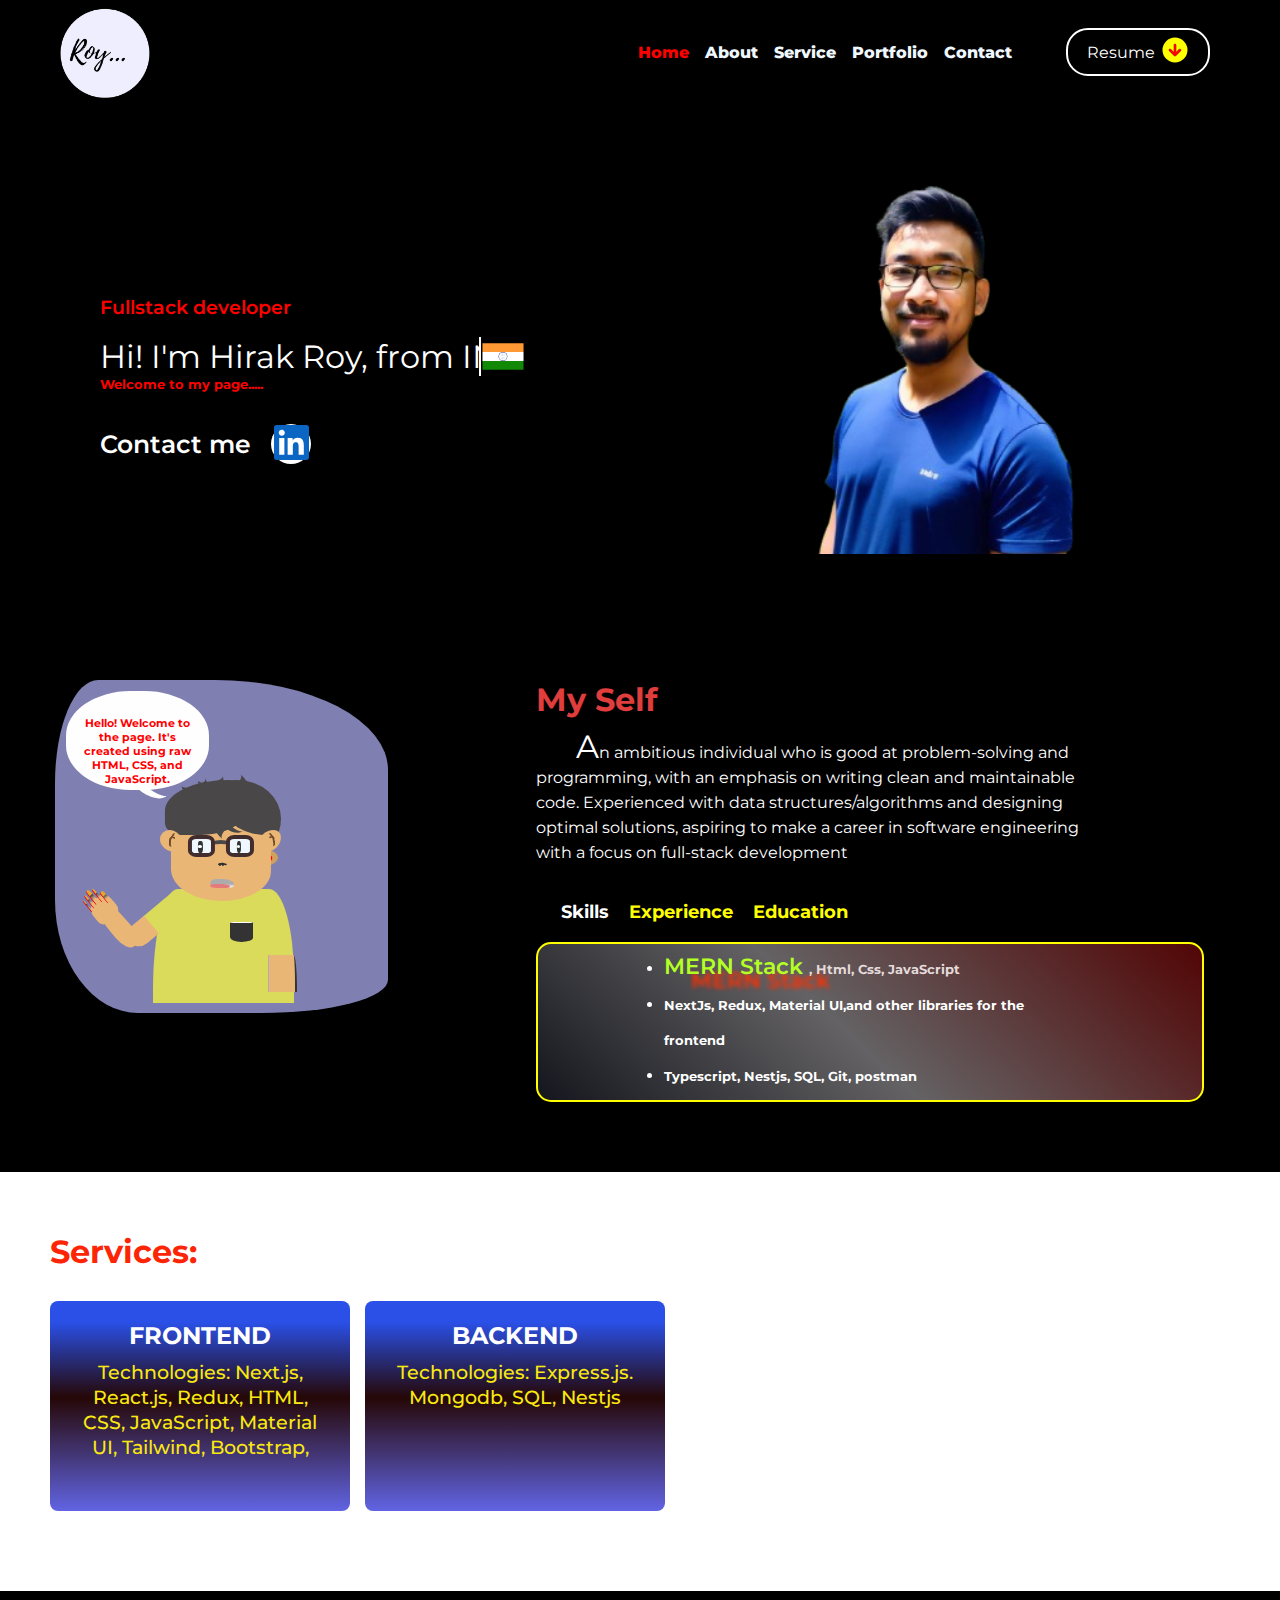
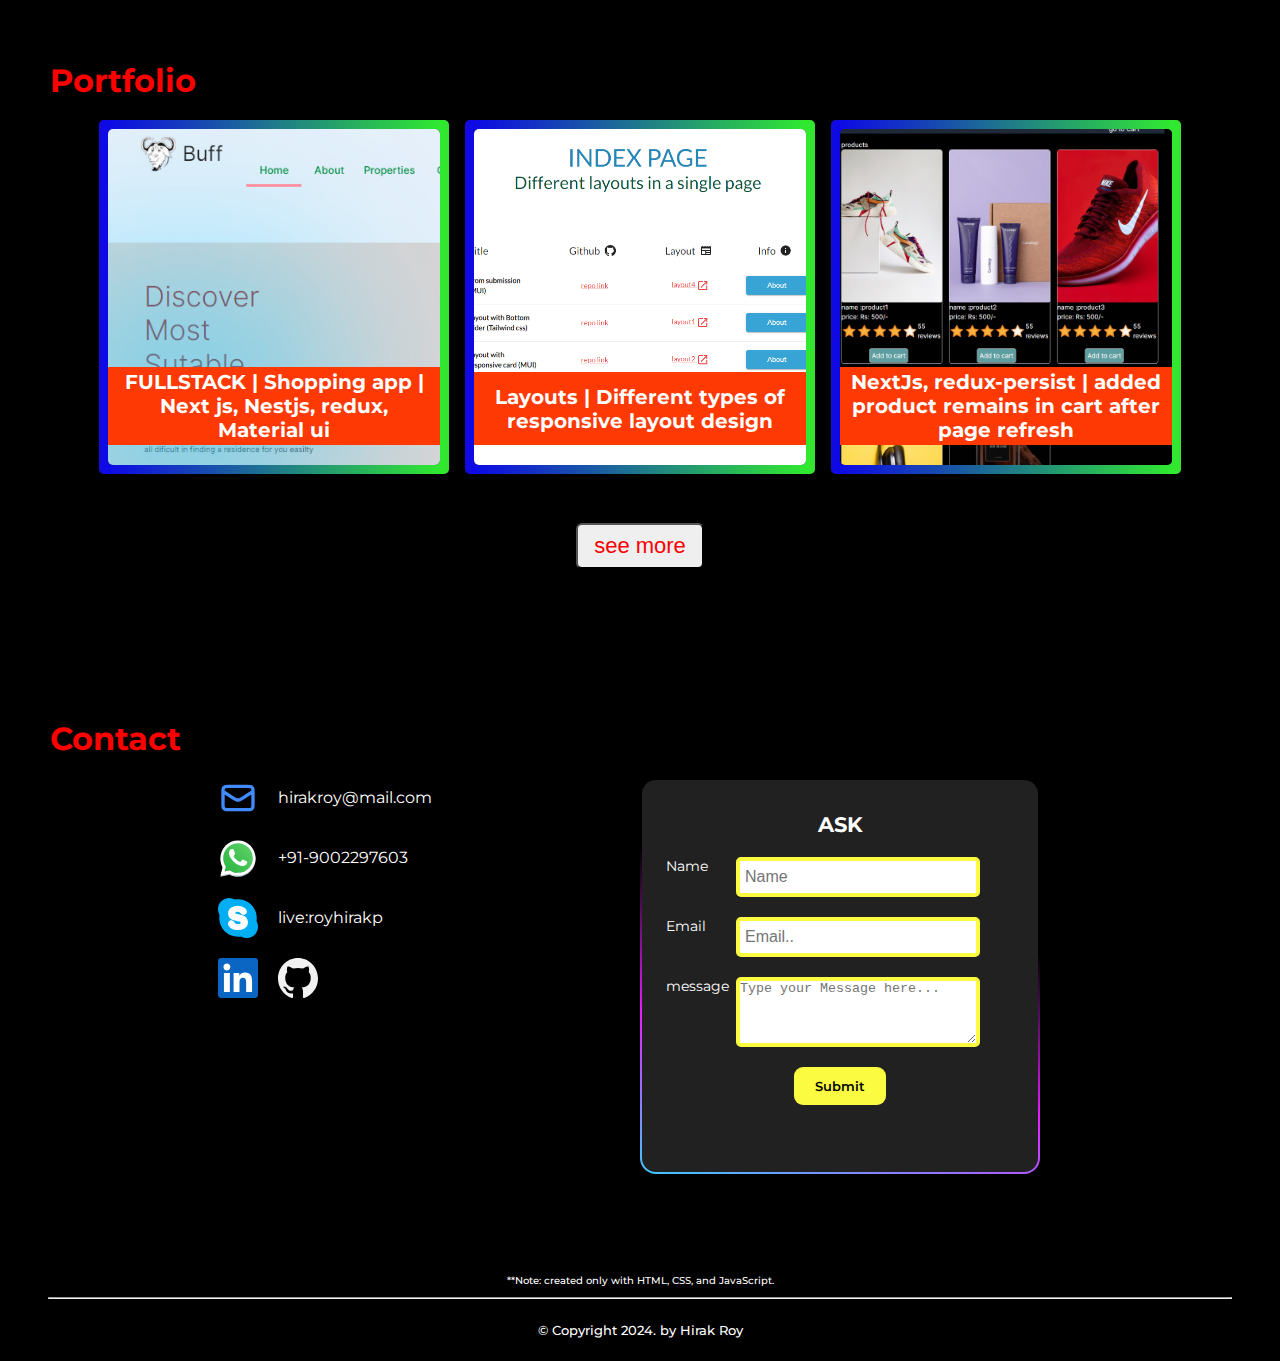
<file: index.html>
<!DOCTYPE html>
<html lang="en">
  <head>
    <meta charset="UTF-8" />
    <meta name="viewport" content="width=device-width, initial-scale=1.0" />
    <title>My Portfolio; T: html,css,js</title>

    <link rel="preconnect" href="https://fonts.googleapis.com" />
    <link rel="preconnect" href="https://fonts.gstatic.com" crossorigin />
    <link
      href="https://fonts.googleapis.com/css2?family=Montserrat:ital,wght@0,100;0,200;0,300;0,400;0,500;1,100;1,200;1,300;1,400&display=swap"
      rel="stylesheet"
    />
    <!-- css files -->
    <link rel="stylesheet" href="style/style.css" />
    <link rel="stylesheet" href="style/stylesForHeader.css" />
    <link rel="stylesheet" href="style/stylesForHome.css" />
    <link rel="stylesheet" href="style/stylesForAbout.css" />
    <link rel="stylesheet" href="style/styleForService.css" />
    <link rel="stylesheet" href="style/styleProtpolio.css" />
    <link rel="stylesheet" href="style/styleContact.css" />
    <link rel="stylesheet" href="style/manAnimation.css" />
  <link rel="shortcut icon" href="favicon.ico" type="image/x-icon">

    <!-- <link rel="stylesheet" href="../style" /> -->
  </head>
  <body>
    <div class="mainContainer" id="Home">
      <header>
        <main>
          <div class="logoContainer" >
            <img
              src="photos/logoo.png"
              alt=""
              style="width: 100%; height: 100%"
            />
          
          </div>
          <div class="menuiconContainer" onclick="openSlider()">
            <img src="photos/menuIconForMobile.svg" alt="">
          </div>

          <nav>
            <div title="close button" class="closeIcon" onclick="closeSlider()">
              <svg xmlns="http://www.w3.org/2000/svg" x="0px" y="0px" width="48" height="48" viewBox="0 0 48 48">
                <path fill="#F44336" d="M21.5 4.5H26.501V43.5H21.5z" transform="rotate(45.001 24 24)"></path><path fill="#F44336" d="M21.5 4.5H26.5V43.501H21.5z" transform="rotate(135.008 24 24)"></path>
                </svg>
              
            </div>
            <ul>
              <li onclick="closeSlider()">
                <a
                  href="#Home"
                  id="homeNvigation"
                  onclick="navBarATagOnClick(this)"
                  >Home</a
                >
              </li>
              <li
              onclick="closeSlider()"
              >
                <a
                  href="#About"
                  id="aboutNvigation"
                  onclick="navBarATagOnClick(this)"
                  >About</a
                >
              </li>
              <li
              onclick="closeSlider()"
              >
                <a
                  href="#Service"
                  id="serviceNvigation"
                  onclick="navBarATagOnClick(this)"
                  >Service</a
                >
              </li>
              <li
              onclick="closeSlider()"
              >
                <a
                  id="protfolioNvigation"
                  href="#Portfolio"
                  onclick="navBarATagOnClick(this)"
                  >Portfolio
                </a>
              </li>
              <li
              onclick="closeSlider()"
              >
                <a
                  href="#Contact"
                  id="contactNvigation"
                  onclick="navBarATagOnClick(this)"
                  >Contact</a
                >
              </li>
            </ul>
            <div class="resumeButtonContainer">
              <a download href="Hirak's Resume.pdf">
                <div>Resume</div>
                <div style="width: 30px">
                  <svg
                    xmlns="http://www.w3.org/2000/svg"
                    viewBox="0 0 24 24"
                    id="down-arrow"
                  >
                    <path
                      fill="red"
                      d="m7.293 12.707 4 4a1.004 1.004 0 0 0 1.414 0l4-4a1 1 0 0 0-1.414-1.414L13 13.586V8a1 1 0 0 0-2 0v5.586l-2.293-2.293a1 1 0 0 0-1.414 1.414Z"
                    ></path>
                    <path
                      fill="yellow"
                      d="M12 22A10 10 0 1 0 2 12a10.011 10.011 0 0 0 10 10ZM7.293 11.293a1 1 0 0 1 1.414 0L11 13.586V8a1 1 0 0 1 2 0v5.586l2.293-2.293a1 1 0 0 1 1.414 1.414l-4 4a1.004 1.004 0 0 1-1.414 0l-4-4a1 1 0 0 1 0-1.414Z"
                    ></path>
                  </svg>
                </div>
              </a>
            </div>
        
           
          </nav>
         
        </main>
      </header>
      <div class="routeContainer">
        <div id="HomeContainer">
          <main>
            <section class="textInformation">
              <h3 style="font-weight: 600">Fullstack developer</h3>
              <div class="nameAndCountryContainer">
                <h1 id="nameandCountry" style="color: #ffff; font-weight: 400">
                  Hi! I'm Hirak Roy, from INDIA.
                </h1>

                <div style="max-width: 50px">
                  <img
                    src="photos/india-flag (1).svg"
                    alt="indian flag svg"
                    style="width: 100%; height: 100%"
                  />
                </div>
              </div>
              <h5 id="welcomeToMyPage">Welcome to my page.....</h5>

              <div class="linkedinConnect">
                <p>Contact me</p>
                <button>
                  <a
                    target="_blank"
                    href="https://www.linkedin.com/in/royhirakp/"
                  >
                    <svg
                      viewBox="55.005 23.8289 333.061 333.0491"
                      width="35"
                      height="35"
                      xmlns="http://www.w3.org/2000/svg"
                    >
                      <path
                        id="Path_2520"
                        data-name="Path 2520"
                        d="M 338.789 307.609 L 289.44 307.609 L 289.44 230.326 C 289.44 211.898 289.111 188.174 263.773 188.174 C 238.07 188.174 234.138 208.253 234.138 228.985 L 234.138 307.604 L 184.788 307.604 L 184.788 148.679 L 232.164 148.679 L 232.164 170.398 L 232.827 170.398 C 242.491 153.881 260.452 144.017 279.57 144.726 C 329.587 144.726 338.809 177.626 338.809 220.426 L 338.789 307.609 Z M 129.106 126.955 C 107.063 126.96 93.281 103.098 104.298 84.006 C 115.319 64.909 142.877 64.909 153.904 83.996 C 156.418 88.35 157.739 93.29 157.739 98.312 C 157.744 114.13 144.923 126.955 129.106 126.955 M 153.781 307.609 L 104.38 307.609 L 104.38 148.679 L 153.781 148.679 L 153.781 307.609 Z M 363.391 23.851 L 79.582 23.851 C 66.17 23.702 55.169 34.446 55.005 47.858 L 55.005 332.844 C 55.164 346.266 66.165 357.02 79.582 356.876 L 363.391 356.876 C 376.839 357.046 387.881 346.292 388.066 332.844 L 388.066 47.837 C 387.876 34.4 376.834 23.656 363.391 23.831"
                        fill="#0b65c2"
                        transform="matrix(1, 0, 0, 1, -7.105427357601002e-15, -3.552713678800501e-15)"
                      ></path>
                    </svg>
                  </a>
                </button>
              </div>
            </section>
            <section class="imageContainerSectionTag">
              <div class="imageContainer">
                <img
                  style="height: 100%; width: 100%"
                  src="photos/mostnew.png"
                  alt=""
                />
              </div>
            </section>
          </main>
        </div>
        <!-- code for About -->

        <div id="About">
          <main>
            <section class="aboutSectionAnimation">
              <div class="containerrr">
                <div class="face">
                  <div class="heair heair-1"></div>
                  <div class="heair heair-2"></div>
                  <div class="heair heair-3"></div>
                  <div class="heair heair-4"></div>
                  <div class="earleft">
                    <div class="earleftLine"></div>
                  </div>
                  <div class="earright">
                    <div class="earrightLine"></div>
                  </div>
                  <div class="glasses">
                    <div class="glassLeft">
                      <div class="leftEye"></div>
                    </div>
                    <div class="glassJoint"></div>
                    <div class="glassRight">
                      <div class="rightEye"></div>
                    </div>
                  </div>
                  <div class="nose">
                    <div class="nosehole nosehole1"></div>
                    <div class="nosehole nosehole2"></div>
                  </div>
                  <div class="mouth"></div>
                </div>
                <div class="objectBody">
                  <div class="pocket"></div>
                  <div class="leftHand">
                    <div class="animatedhand">
                      <div class="plam">
                        <div class="fingers1"></div>
                        <div class="fingers2"></div>
                        <div class="fingers3"></div>
                        <div class="fingers4"></div>
                        <div class="fingers5"></div>
                      </div>
                    </div>
                  </div>
                  <div class="rightHand"></div>
                </div>
                <div class="hiiMessege">
                  <h4>
                    Hello! Welcome to the page. It's created using raw HTML,
                    CSS, and JavaScript.
                  </h4>
                </div>
                <div class="textContent">
                  <h4>Nextjs</h4>
                  <h4>Redux</h4>
                  <h4>React</h4>
                  <h4>MongoDb</h4>
                  <h4>SQL</h4>
                  <h4>Nestjs</h4>
                  <h4>Express</h4>
                  <h4>nodejs</h4>
                </div>
              </div>
            </section>
            <section class="myselfSection">
              <h1>My Self</h1>
              <p>
                An ambitious individual who is good at problem-solving and
                programming, with an emphasis on writing clean and maintainable
                code. Experienced with data structures/algorithms and designing
                optimal solutions, aspiring to make a career in software
                engineering with a focus on full-stack development
              </p>
              <div>
                <div class="listofmyInfo">
                  <ul>
                    <li id="skills" onclick="showMyInfo(`Skills`)">Skills</li>
                    <li onclick="showMyInfo(`Experience`)">Experience</li>
                    <li onclick="showMyInfo(`Education`)">Education</li>
                  </ul>
                </div>
      
                <div id="displayMySelf">
                  <ul>
                    <li>
                      <h5 style="color: #e4dbdb">
                        <strong class="mainSlikkMERNstack"> MERN Stack </strong
                        >, Html, Css, JavaScript
                      </h5>
                    </li>
                    <li>
                      <h5>
                        NextJs, Redux, Material UI,and other libraries for the
                        frontend
                      </h5>
                    </li>
                    <li>
                      <h5>Typescript, Nestjs, SQL, Git, postman</h5>
                    </li>
                  </ul>
                </div>
              </div>
            </section>
          </main>
        </div>
        <!-- next -->
          <!-- code for serviceeee -->

  <div id="Service">
    <main>
      <h1>Services:</h1>
    </main>
    <main>
      <div class="serviceCardContainer">
        <div>
          <h2>Frontend</h2>
          <p>
            Technologies: Next.js, React.js, Redux, HTML, CSS, JavaScript,
            Material UI, Tailwind, Bootstrap,
          </p>
        </div>
      </div>
      <div class="serviceCardContainer">
        <div>
          <h2>BackEnd</h2>
          <p>Technologies: Express.js. Mongodb, SQL, Nestjs</p>
        </div>
      </div>
    </main>
  </div>
  <!-- next -->

  <div id="Portfolio">
    <main>
      <div>
        <h1 >Portfolio</h1>
      </div>
      <div class="protpolioCradContainer">

       <!-- project container -->
     
     
      </div>
      <br />
      <div class="seeMoreButton">

        <button id="seeMoreButton">see more</button>
      </div>
    </main>
  </div>
  <!-- next -->

  <div id="Contact">
    <main>
      <h1>Contact</h1>
      <div class="contactSectionContainer">
        <section>
          <a
            href="mailto:hirakroy@mail.com"
            class="contactDetailsLinkTagContainer"
          >
            <div class="IconContainerr">
              <img
                src="photos/mail-svgrepo-com.svg"
                alt=""
                style="width: 100%; height: 100%"
              />
            </div>
            <p>hirakroy@mail.com</p>
          </a>
  
          <a
            href="whatsapp://send?phone=+919002297603"
            class="contactDetailsLinkTagContainer"
          >
            <div class="IconContainerr">
              <img
                src="photos/whatsapp-svgrepo-com.svg"
                alt=""
                style="width: 100%; height: 100%"
              />
            </div>
            <p>+91-9002297603</p>
          </a>
  
          <a
            href="skype:live:royhirakp?call"
            class="contactDetailsLinkTagContainer"
          >
            <div class="IconContainerr" style="position: relative;">
              <!-- <div></div>
              <img
                src="photos/skype-color-svgrepo-com.svg"
                alt=""
                style="width: 100%; height: 100%; position: relative; z-index: 2"
              /> -->
              <svg style="width:100%; height:100%" version="1.1" id="Icons" xmlns="http://www.w3.org/2000/svg" xmlns:xlink="http://www.w3.org/1999/xlink" viewBox="0 0 32.00 32.00" xml:space="preserve" width="123px" height="123px" fill="#000000">

                <g id="SVGRepo_bgCarrier" stroke-width="0"/>
                
                <g id="SVGRepo_tracerCarrier" stroke-linecap="round" stroke-linejoin="round"/>
                
                <g id="SVGRepo_iconCarrier"> <style type="text/css"> .st0{fill:#ca5858;} .st1{fill:#3A559F;} .st2{fill:#F4F4F4;} .st3{fill:#FF0084;} .st4{fill:#0063DB;} .st5{fill:#00ACED;} .st6{fill:#FFEC06;} .st7{fill:#FF0000;} .st8{fill:#25D366;} .st9{fill:#0088FF;} .st10{fill:#314358;} .st11{fill:#EE6996;} .st12{fill:#01AEF3;} .st13{fill:#FFFEFF;} .st14{fill:#F06A35;} .st15{fill:#00ADEF;} .st16{fill:#1769FF;} .st17{fill:#1AB7EA;} .st18{fill:#6001D1;} .st19{fill:#E41214;} .st20{fill:#05CE78;} .st21{fill:#7B519C;} .st22{fill:#FF4500;} .st23{fill:#00F076;} .st24{fill:#FFC900;} .st25{fill:#00D6FF;} .st26{fill:#FF3A44;} .st27{fill:#FF6A36;} .st28{fill:#0061FE;} .st29{fill:#F7981C;} .st30{fill:#EE1B22;} .st31{fill:#EF3561;} .st32{fill:none;stroke:#ca5858;stroke-width:0.00032;stroke-miterlimit:10;} .st33{fill:#0097D3;} .st34{fill:#01308A;} .st35{fill:#019CDE;} .st36{fill:#FFD049;} .st37{fill:#16A05D;} .st38{fill:#4486F4;} .st39{fill:none;} .st40{fill:#34A853;} .st41{fill:#4285F4;} .st42{fill:#FBBC05;} .st43{fill:#EA4335;} </style> <path class="st12" d="M30.8,18.5c0.1-0.8,0.2-1.7,0.2-2.5c0-8.3-6.7-15-15-15c-0.8,0-1.7,0.1-2.5,0.2C12.1,0.4,10.6,0,9,0 C4,0,0,4,0,9c0,1.6,0.4,3.1,1.2,4.5C1.1,14.3,1,15.2,1,16c0,8.3,6.7,15,15,15c0.8,0,1.7-0.1,2.5-0.2c1.4,0.8,2.9,1.2,4.5,1.2 c5,0,9-4,9-9C32,21.4,31.6,19.9,30.8,18.5z"/> <path class="st13" d="M23.8,20.7c-0.4,1.6-1.4,3-2.9,3.8c-1,0.5-2.1,0.9-3.4,1c-0.5,0.1-1,0.1-1.5,0.1c-1.2,0-2.4-0.2-3.6-0.5 c-1.5-0.5-2.7-1.2-3.5-2.4C8.3,22,8,21.2,8,20.4c0-1,0.5-1.9,1.4-2.3c1-0.5,2-0.4,2.8,0.2c0.5,0.4,0.8,0.8,1.1,1.2 c0.6,0.8,1.1,1.2,1.7,1.3c1,0.2,1.8,0.2,2.5-0.2c0.6-0.3,0.7-0.6,0.7-0.9c0-0.2,0-0.4-0.3-0.6c-0.2-0.2-0.6-0.3-1-0.3l-0.3-0.1 c-0.5-0.1-1-0.3-1.5-0.4c-1-0.3-2.1-0.5-3.1-0.8c-1.1-0.3-2.1-0.9-2.8-1.8c-0.8-0.9-1.1-2.1-1.1-3.6c0-1.8,0.7-3.2,2-4.2 c0.9-0.7,1.9-1.1,3-1.4c0.6-0.1,1.2-0.2,1.6-0.2l0.4-0.1l0.1,0c2.6,0,4.5,0.6,6.1,1.7c0.9,0.6,1.5,1.4,1.7,2.2 c0.3,0.9,0.1,1.7-0.4,2.3c-0.5,0.7-1.4,1-2.3,1c-0.9,0-1.5-0.5-1.9-0.9c-0.1-0.1-0.2-0.2-0.3-0.3c-0.2-0.2-0.4-0.4-0.6-0.6 c-0.6-0.5-1.4-0.7-2.4-0.6c-0.3,0-0.7,0.1-1,0.3c-0.3,0.1-0.4,0.5-0.4,0.7c0,0.1,0,0.2,0.3,0.3c0.5,0.2,1,0.4,1.5,0.5 c0.5,0.1,1.1,0.3,1.6,0.4c0.8,0.2,1.7,0.4,2.5,0.6c1.4,0.4,2.5,1.2,3.3,2.3C23.9,17.4,24.2,19.1,23.8,20.7z"/> </g>
                
                </svg>
            </div>
            <p>live:royhirakp</p>
          </a>
  
          <div class="linkedAndGithub">
            <a
              target="_blank"
              href="https://www.linkedin.com/in/royhirakp/"
              style="padding-right: 20px"
            >
              <div
                class="IconContainerr"
                style=""
              >
              <svg style="width: 100%; height:100%;" viewBox="0 0 256 256" version="1.1" xmlns="http://www.w3.org/2000/svg" xmlns:xlink="http://www.w3.org/1999/xlink" preserveAspectRatio="xMidYMid" fill="#000000">

                <g id="SVGRepo_bgCarrier" stroke-width="0"/>
                
                <g id="SVGRepo_tracerCarrier" stroke-linecap="round" stroke-linejoin="round"/>
                
                <g id="SVGRepo_iconCarrier">
                  <rect x="1" y="1" width="98%" height="98%" fill="#ffffff" rx="50" ry="25"/> <!-- Adjust rx and ry values for the desired border radius -->
                    <g>
                        <path d="M218.123122,218.127392 L180.191928,218.127392 L180.191928,158.724263 C180.191928,144.559023 179.939053,126.323993 160.463756,126.323993 C140.707926,126.323993 137.685284,141.757585 137.685284,157.692986 L137.685284,218.123441 L99.7540894,218.123441 L99.7540894,95.9665207 L136.168036,95.9665207 L136.168036,112.660562 L136.677736,112.660562 C144.102746,99.9650027 157.908637,92.3824528 172.605689,92.9280076 C211.050535,92.9280076 218.138927,118.216023 218.138927,151.114151 L218.123122,218.127392 Z M56.9550587,79.2685282 C44.7981969,79.2707099 34.9413443,69.4171797 34.9391618,57.260052 C34.93698,45.1029244 44.7902948,35.2458562 56.9471566,35.2436736 C69.1040185,35.2414916 78.9608713,45.0950217 78.963054,57.2521493 C78.9641017,63.090208 76.6459976,68.6895714 72.5186979,72.8184433 C68.3913982,76.9473153 62.7929898,79.26748 56.9550587,79.2685282 M75.9206558,218.127392 L37.94995,218.127392 L37.94995,95.9665207 L75.9206558,95.9665207 L75.9206558,218.127392 Z M237.033403,0.0182577091 L18.8895249,0.0182577091 C8.57959469,-0.0980923971 0.124827038,8.16056231 -0.001,18.4706066 L-0.001,237.524091 C0.120519052,247.839103 8.57460631,256.105934 18.8895249,255.9977 L237.033403,255.9977 C247.368728,256.125818 255.855922,247.859464 255.999,237.524091 L255.999,18.4548016 C255.851624,8.12438979 247.363742,-0.133792868 237.033403,0.000790807055" fill="#0A66C2"></path>
                    </g>
                </g>
            </svg>
                
              </div>
            </a>
            <a href="https://github.com/royhirakp" target="_blank">
              <div class="IconContainerr" style="position: relative">
                <img src="photos/github-142-svgrepo-com (1).svg" alt="" />
              </div>
            </a>
          </div>
        </section>
        <section>
          <!-- <div id="loader"></div> -->

            <div class="form-container">
              <div id="loader" style="
              position: absolute;
              border: 8px solid #6e6d6d;
              border-radius: 50%;
              border-top: 8px solid rgb(241, 194, 194);
              z-index: 5;
              width: 50px;
              height: 50px;
              -webkit-animation: spin 2s linear infinite;
              animation: spin 2s linear infinite;
              top: 50%;
              left: 50%;
              transform: translate(-50%, -50%);
              display: none;
              
              "></div>
              <form action="" class="form" >
                <div class="inputContainer">
                  <h2 style="text-align: center;width: 100%;">ASK</h2>
                  
                </div>
                <div class="inputContainer">
                  <label for="name">Name</label>
                  <input
                    placeholder="Name"
                    type="text"
                    name="name"
                    id="name"
                  />
                </div>
                <div class="inputContainer">
                  <label for="email">Email</label>
                  <input
                    placeholder="Email.."
                    type="email"
                    name="email"
                    id="email"
                  />
                </div>
                <div class="inputContainer">
                  <label for="message">message</label>
                  <textarea
                    placeholder="Type your Message here..."
                    name="message"
                    id="message"
                    cols="20"
                    rows="10"
                    required=""
                  ></textarea>
                </div>
                <div class="submitButtionCotainer">
                  <input type="submit" name="submit" id="" />
                 
                  
                </div>
                <div id="fromSubmitResponse" style="height: 15px;  font-size: 10px; color: red;">
                  <!-- from submitted successfully -->
                </div>
              </form>
            </div>
          </section>
      </div>
    </main>
  </div>
  <!-- next -->
  <div class="horizentalLineContainer">
    <div style="max-width: 1200px; padding: 10px 8px 0px 8px; margin: auto">
      <p
        style="
          font-weight: 500;
          font-size: x-small;
          text-align: center;
          color: #ffff;
          margin: 0;
          padding: 10px 0;
        "
      >
        **Note: created only with HTML, CSS, and JavaScript.
      </p>
      <hr style="margin: 0" />
    </div>
  </div>
  
  <div class="copyWriteContainer">
    <p
      style="
        font-weight: 500;
        font-size: small;
        text-align: center;
        color: #ffff;
        margin: 0;
        padding: 23px 0;
      "
    >
      © Copyright 2024. by Hirak Roy
    </p>
  </div>
    

    <script src="script/script.js"></script>
  </body>
</html>
</file>
<file: style/style.css>
h1 {
  color: red;
  padding: 0;
  margin: 0;
}

* {
  box-sizing: border-box;
}
body {
  margin: 0;
  padding: 0;
  /* background-color: black; */
  color: red;
  font-family: "Montserrat", sans-serif;
  background: url(../photos/BagroundImagee.png);
  background-attachment: fixed;
  background-position: center center;
  background-size: 200px 100px;
}
.mainContainer {
}

/* css for routes container  */
.routeContainer div {
}

.routeContainer div main {
  max-width: 1200px;
  margin: auto;
  /* border: 1px solid; */
}

/* add baground color  */

.routeContainer #HomeContainer,
#About,
#Portfolio,
#Contact,
.horizentalLineContainer,
.copyWriteContainer {
  background-color: black;
}
</file>
<file: style/stylesForHeader.css>
/* css for header and nav bar */
header {
  background-color: black;
  overflow: auto;
  position: sticky;
  top: 0;
  padding: 3px 10px;
  transition: background-color 0.9s ease;
  z-index: 10;
}
header main {
  max-width: 1200px;
  margin: auto;
  /* border: 1px solid; */
  padding: 4px 20px;
  overflow: auto;
}
.logoContainer {
  max-width: 90px;
}
header div {
  float: left;
}
header nav {
  float: right;
  margin: 15px 0;
  display: flex;
  justify-content: center;
  align-items: center;
  /* position: fixed; */
  z-index: 500;
}
header nav ul {
  display: inline-block;
  padding: 0;
  margin-right: 44px;
}

#homeNvigation {
  color: red;
}

nav ul li {
  display: inline-block;
  padding-left: 12px;
}

li a {
  text-decoration: none;
  color: aliceblue;
  position: relative;
  font-weight: 800;
}
li a::after {
  content: "";
  width: 0;
  height: 3px;
  background: red;
  position: absolute;
  left: 0;
  bottom: -6px;
  transition: 0.5s;
  /* color: red; */
}
li a:hover::after {
  color: red;
  width: 100%;
}
li a:hover {
  color: red;
}
li a:active {
  color: blue;
}
li a:visited {
}

/* resume button */
header nav .resumeButtonContainer {
  padding: 6px 10px;
  float: right;
}
header nav .resumeButtonContainer a {
  background-color: black;
  border: 2px solid;
  border-radius: 22px;
  padding: 2px 10px;
  color: #ffff;
  width: 9em;
  height: 3em;
  display: flex;
  flex-direction: row;
  justify-content: center;
  align-items: center;
  gap: 5px;
  cursor: pointer;
  transition: all 0.5s;
  position: relative;
  overflow: hidden;
  z-index: 1;
  /* box-shadow: 1px 1px 1px #c5c5c5, -6px -6px 12px #ffffff; */
}
header nav .resumeButtonContainer a::before {
  content: "";
  width: 0;
  height: 3em;
  border-radius: 12px;
  position: absolute;
  top: 0;
  left: 0;
  background-image: linear-gradient(to right, #0fd850 0%, #f9f047 100%);
  transition: 0.5s ease;
  display: block;
  z-index: -1;
}
header nav .resumeButtonContainer a:hover::before {
  /* border: 1px solid red; */
  width: 9em;
}
header nav .resumeButtonContainer a:hover {
  /* border: 1px solid red; */
  transform: scale(1.05);
}

.menuiconContainer,
.closeIcon {
  display: none;
  cursor: pointer;
}

@media screen and (max-width: 760px) {
  body {
    /* border: 10px solid; */
  }
  header main {
    padding: 4px 20px;
  }
  .logoContainer {
    max-width: 60px;
  }
  header main nav {
    /* display: block; */
    /* display: none; */
    margin-top: 0;
    padding-top: 25px;
    position: fixed;
    z-index: 1000;
    top: 0;
    right: -200px;
    /* right: -200px; */
    width: 200px;
    height: 100vh;
    flex-direction: column;
    justify-content: flex-start;
    background: #4e4747;
    transition: all 0.5s;
  }
  header main nav ul {
    display: flex;
    flex-direction: column;
    gap: 20px;
    padding-bottom: 50px;
  }
  header main nav ul li {
    display: block;
  }
  .menuiconContainer {
    display: block;
  }
  .menuiconContainer {
    float: right;
    padding: 10px 0px 10px 0;
  }
  .closeIcon {
    display: flex;
    justify-content: start;
    position: absolute;
    top: 8px;
    cursor: pointer;
    width: 23px;
    height: 45px;
    left: 11px;
  }
}

@media only screen and (min-width: 601px) and (max-width: 899px) {
  /* Styles for tablet devices */
  body {
    /* border: 10px solid blue; */
  }

  /* Add more styles as needed for tablets */
}
</file>
<file: style/stylesForHome.css>
/* css for the home route  */
.routeContainer #HomeContainer {
  padding: 70px 0;
}

.routeContainer :first-child main {
  overflow: auto;
  height: 400px;
}
.routeContainer :first-child main section {
  /* background-color: aliceblue; */
  float: left;
  width: 50%;
  height: 100%;
}
section {
}
.textInformation {
  /* text-align: center; */
  justify-content: center;
  display: flex;
  flex-direction: column;
  padding-left: 5%;
}
.textInformation h3 {
  margin: 0;
  padding-bottom: 1em;
}
.nameAndCountryContainer {
  display: flex;
  flex-direction: row;
  justify-content: space-between;
  width: 425px;
}
.nameAndCountryContainer h1 {
  /* padding: 1px 0; */
}

/* css for linked in connt buttonnn */
div.linkedinConnect {
  padding-top: 2em;

  display: flex;
  flex-direction: row;
  gap: 20px;
  align-items: center;
}
div.linkedinConnect p {
  color: #ffffff;
  font-weight: 600;
  font-size: 25px;
}
div.linkedinConnect button {
  background-color: #ffffff;
  border: none;
  border-radius: 50%;
  box-shadow: 0 0 20px 0 rgba(0, 0, 0, 0.5);
  animation: sway 2s infinite alternate;
  width: 40px;
  height: 40px;
  display: flex;
  justify-content: center;
  align-items: center;
  perspective: 500px;
  transition: transform 0.5s, box-shadow 0.5s;
}

div.linkedinConnect button:hover {
  transform: scale(1.3) rotate(-360deg) translateY(-0.5em);
  box-shadow: 0 0 20px 0 rgba(29, 161, 242, 0.5);
}

.icon {
  filter: drop-shadow(0 2px 4px rgba(0, 0, 0, 0.6));
  transition: transform 0.5s;
}

.icon:hover {
  transform: scale(9);
  filter: drop-shadow(1px 2px 4px rgba(0, 0, 0, 0.9));
}
.imageContainerSectionTag {
}
.imageContainer {
  max-width: 350px;
  margin: auto;
}

/* animation for text */

#nameandCountry {
  /* border: 1px solid #ffffff; */
  width: 500px;
  color: #ffff;
  font-weight: 400;
  overflow: hidden;
  white-space: nowrap;
  border-right: 2px solid #fff;
  animation: typing 15s steps(40, end) infinite,
    blink-caret 0.75s step-end infinite, fade-out 2s forwards;
}

@keyframes typing {
  0% {
    width: 0;
  }
  25% {
    width: 100%;
  }
  50% {
    width: 100%;
  }
  75% {
    width: 0;
  }
  100% {
    width: 0;
  }
}

@keyframes blink-caret {
  from,
  to {
    border-color: transparent;
  }
  50% {
    border-color: #fff;
    /* display: none; */
  }
  100% {
    border-color: transparent;
  }
}

@keyframes fade-out {
  from {
    opacity: 0;
  }
  to {
    opacity: 1;
  }
}

h5#welcomeToMyPage {
  animation: slideIn 2s ease-out;
  animation-fill-mode: forwards;
}

@keyframes slideIn {
  from {
    transform: translateX(-100%);
  }
  to {
    transform: translateX(0);
  }
}

@media screen and (max-width: 700px) {
  body {
    /* border: 10px solid; */
  }

  div#HomeContainer main {
    display: flex;
    flex-direction: column-reverse;
    height: auto;
    /* justify-content: center; */
    align-items: center;
  }
  div#HomeContainer main section.imageContainerSectionTag {
    width: 100%;
  }
  div#HomeContainer main section.textInformation {
    margin-left: 0em;
    padding-top: 2em;
    align-self: baseline;
    width: 100%;
  }
  .nameAndCountryContainer {
    max-width: 260px;
    flex-direction: column;
    gap: 1em;
  }
  .textInformation h3 {
    font-size: 18px;
  }
  .textInformation h1 {
    font-size: 15px;
  }
  .textInformation p {
    font-size: 20px;
  }
}

@media only screen and (min-width: 601px) and (max-width: 899px) {
  /* Styles for tablet devices */
  body {
    /* border: 10px solid blue; */
  }

  /* Add more styles as needed for tablets */
}
</file>
<file: style/stylesForAbout.css>
#About {
  padding: 10px 0 50px 0;
}

#About main {
  max-width: 1200px;
  margin: auto;
  display: flex;
  padding: 20px 0;
}
/* css for animation */
section.aboutSectionAnimation {
  flex: 2;
  height: 400px;
  padding-left: 15px;
  overflow: hidden;
  position: relative;
}
section.aboutSectionAnimation div {
  /* border: 1px solid; */
}
/* \animation  */

/* my self section  */

section.myselfSection {
  flex: 3;
  display: flex;
  flex-direction: column;
  justify-content: center;
  padding: 0 3%;
  gap: 15px;
}
section.myselfSection h1 {
  color: rgb(224, 61, 61);
}

section.myselfSection p {
  color: #ffff;
  max-width: 550px;
  line-height: 25px;
  text-indent: 40px;
}
section.myselfSection p::first-letter {
  font-size: 200%;
}

.listofmyInfo ul {
  list-style: none;
  overflow: auto;
}

.listofmyInfo ul li {
}
.myselfSection h1 {
  /* padding-bottom: 20px; */
}
.listofmyInfo ul {
  margin-left: 15px;
  padding: 1em 0 0.5em 0;
  /* width: 8%; */
}
#displayMySelf > ul {
  padding-left: 1.4em;
}
#displayMySelf ul li {
  color: #ffff;
  width: 90%;
}

/* hover effets on buttons or list item */

.listofmyInfo ul li {
  float: left;
  cursor: pointer;
  --color: #7d0808;
  color: yellow;
  font-family: inherit;
  padding: 3px 10px;
  font-size: large;
  font-weight: 700;
  line-height: 1.5em;
  position: relative;
  overflow: hidden;
  transition: color 0.5s;
  z-index: 1;
  border-radius: 6px;
}

.listofmyInfo ul li:before {
  content: "";
  position: absolute;
  z-index: -1;
  background: var(--color);
  height: 90px;
  width: 200px;
  border-radius: 50%;
}

.listofmyInfo ul li:hover {
  /* color: #ffff !important; */
  /* border: 10px solid; */
}

.listofmyInfo ul li:before {
  top: 100%;
  left: 100%;
  transition: all 0.7s;
}

.listofmyInfo ul li:hover:before {
  top: -30px;
  left: -30px;
}

#skills {
  color: #ffff;
}
/* css for display itms  */
div#displayMySelf {
  height: 160px;
  border: 2px solid yellow;
  border-radius: 15px;
  padding-right: 10px;
  background-color: #4158d0;
  background-image: linear-gradient(
    43deg,
    #14161d 0%,
    #646264 46%,
    #520505 100%
  );
  transition: all 0.3s ease-in-out;
  display: flex;
  justify-content: center;
  align-items: center;
  margin-top: 5px;
}
div#displayMySelf:hover {
  transform: scale(1.05);
}
.mainSlikkMERNstack {
  font-weight: 600;
  font-size: 22px;
  color: #b4ff25;
  text-shadow: 27px 14px 4px hsl(11 100% 50% / 1);
}
#displayMySelf ul li {
  color: #ffff;
  line-height: 35px;
}
.fade-out {
  opacity: 0.05;
}

@media screen and (max-width: 700px) {
  #About main {
    height: 900px;
    flex-direction: column;
  }
  .myselfSection {
  }
  .aboutSectionAnimation {
    padding: auto;
    display: flex;
    justify-content: center;
  }
  .myselfSection h1 {
    font-size: 19px;
  }
  section.myselfSection p {
    font-size: 13px;
    line-height: 17px;
    /* padding-left: 5%; */
  }
  .listofmyInfo ul {
    padding: 2em 0 1em 0;
    /* width: 8%; */
  }
  .listofmyInfo ul li {
    font-size: 15px;
  }
  div#displayMySelf {
    height: 230px;
  }
  #displayMySelf > ul {
    padding-left: 3em;
  }
  #displayMySelf ul li {
    color: #ffff;
    line-height: 25px;
    width: 95%;
  }
}
</file>
<file: style/styleForService.css>
div#Service {
  padding: 60px 0 80px 0;
}
div#Service main h1 {
  padding-bottom: 30px;
  color: #fc2505;
}
div#Service main {
  display: flex;
  gap: 15px;
  padding: 0 10px;
  /* padding-top: 150px; */
}

div.serviceCardContainer {
  max-width: 300px;
  height: 210px;
  background-color: #a6acc9;
  background-image: linear-gradient(
    /* 180deg, */ #2a50e7 10%,
    #250706 46%,
    #6164e3 100%
  );
  border-radius: 8px;
  color: white;
  overflow: hidden;
  position: relative;
  perspective: 1000px;

  transition: all 0.3s ease-in-out;
  cursor: pointer;
}
div.serviceCardContainer:hover {
  background-image: linear-gradient(
    /* 180deg, */ #0b0d17 10%,
    #0f27ff 46%,
    #0b0b1f 100%
  );
  transform: scale(1.03);
  box-shadow: 0 10px 20px rgba(0, 0, 0, 0.2);
}
div.serviceCardContainer div {
  padding: 20px;
  position: relative;
  z-index: 1;
  display: flex;
  flex-direction: column;
  gap: 10px;
  color: white;
  text-align: center;
  height: 100%;
}

div.serviceCardContainer div h2 {
  text-transform: uppercase;
}

div.serviceCardContainer div p {
  line-height: 25px;
  font-size: 19px;
  color: #f9e910;
  font-weight: 500;
}

@media screen and (max-width: 400px) {
  #Service main {
    flex-direction: column;
    justify-content: center;
    align-items: center;
  }
}
@media screen and (max-width: 700px) {
  #Service main h1 {
    font-size: 25px;
  }
  #Service main div.serviceCardContainer h2 {
    font-size: 15px;
  }
  #Service main div.serviceCardContainer p {
    padding-top: 10px;
    font-size: 15px;
    line-height: 20px;
  }
}
</file>
<file: style/styleProtpolio.css>
#Portfolio {
  padding: 70px 0;
}
#Portfolio main div h1 {
  padding: 0 10px;
  padding-bottom: 20px;
}
.protpolioCradContainer {
  display: flex;
  justify-content: center;
  flex-wrap: wrap;
  gap: 1em;
  padding: 0 10px;
}

.card {
  overflow: visible;
  width: 350px;
  height: 354px;
}
.content {
  width: 100%;
  height: 100%;
  transform-style: preserve-3d;
  transition: transform 300ms;
  box-shadow: 0px 0px 10px 1px #000000ee;
  border-radius: 5px;
}

.front,
.back {
  background-color: #151515;
  position: absolute;
  width: 100%;
  height: 100%;
  backface-visibility: hidden;
  -webkit-backface-visibility: hidden;
  border-radius: 5px;
  overflow: hidden;
}

.back {
  width: 100%;
  height: 100%;
  justify-content: center;
  display: flex;
  align-items: center;
  overflow: hidden;
}

.back::before {
  position: absolute;
  content: " ";
  display: block;
  width: 1000px;
  height: 500%;
  background: linear-gradient(90deg, #ff2233, #0d09e6, #30e930, #ff2233);
  animation: color_card_border_rotation 2s infinite linear;
}

.back-content {
  position: absolute;
  width: 95%;
  height: 95%;
  background-color: #151515;
  border-radius: 5px;
  color: white;
  display: flex;
  flex-direction: column;
  justify-content: center;
  align-items: center;
  gap: 30px;
}

.card:hover .content {
  transform: rotateY(180deg);
}

@keyframes color_card_border_rotation {
  0% {
    transform: rotateZ(0deg);
  }

  0% {
    transform: rotateZ(360deg);
  }
}

.front .front-content {
  position: absolute;
  width: 100%;
  height: 100%;
  padding: 10px;
  display: flex;
  flex-direction: column;
  justify-content: space-between;
}

/* cad contain styless


*/
.projectBgImageContainer {
  width: 100%;
  height: 100%;
  display: flex;
  justify-content: center;
  align-items: flex-end;
  cursor: pointer;
  border-radius: 5px;
}

.projectBgImageContainer h4 {
  background-color: #ff3903;
  margin-bottom: 20px;
  padding: 3px 8px;
  width: 100%;
  font-size: 20px;
  min-height: 73px;
  display: flex;
  justify-content: center;
  align-items: center;
}
.front div.frontContaint {
  padding: 10px;
  width: 100%;
  height: 100%;
  padding: 10px;
  width: 100%;
  height: 100%;
  display: flex;
  flex-direction: column;
  gap: 42px;
}

.frontContaint p strong {
  background-color: red;
  padding: 3px 10px;
  border-radius: 8px;
}

p.listOfTecnologies {
  font-size: 22px;
  line-height: 25px;
  color: rgb(253, 0, 0);
  font-weight: 600;
  text-shadow: 0.25px 0 #e32525, 0.25px 0.25px 0 #f76d6d;
}

section.projectLinks {
  display: flex;
  align-items: center;
  gap: 25px;
}
div.githublinkContainer {
  display: flex;
  flex-direction: row;
  gap: 20px;
}
div.githublinkContainer a {
  padding: 7px 9px;
  border: 1px solid;
  text-decoration: none;
  color: #ffff;
}
div.githublinkContainer a:hover {
  background-color: #f90000;
}

.front {
  transform: rotateY(180deg);
  color: white;
}
a.projectDeployLink {
  background-color: #ffff;
  margin: auto;
  padding: 12px;
  font-size: 20px;
  font-weight: 600;
  text-decoration: none;
  font-weight: 500;
  border-radius: 7px;
}

a.projectDeployLink:hover {
  background-color: #f80202;
  color: #ffff;
  transition: all 0.25s ease-in;
}
@media screen and (max-width: 700px) {
  #Portfolio {
  }
  #Portfolio main div h1 {
    font-size: 25px;
    font-weight: 600;
  }
  .protpolioCradContainer {
    display: flex;
    flex-wrap: wrap;
    justify-content: center;
    gap: 1em;
    padding: 0 10px;
  }
  div.protpolioCradContainer .card {
    max-width: 100px;
  }
  .card {
    min-width: 260px;
    height: 254px;
  }
  .projectBgImageContainer h4 {
    font-size: 15px;
  }
  .front div.frontContaint {
    gap: 23px;
  }
  a.projectDeployLink {
    padding: 6px;
    font-size: 15px;
    font-weight: 500;
  }
  p.listOfTecnologies {
    font-size: 13px;
    line-height: 16px;
  }
}

/* see more button  */

div.seeMoreButton {
  padding: 30px 30px 0 30px;
}
div.seeMoreButton button {
  padding: 0.5rem 1rem;
  font-size: 22px;
  margin: auto;
  display: block;
  color: #f80202;
  border-radius: 6px;
  cursor: pointer;
}
div.seeMoreButton button:hover {
  color: #ffff;
  background-color: #f80202;
}

.extraProjectCard {
  display: none;
}
</file>
<file: style/styleContact.css>
#Contact {
  padding: 80px 0;
}
#Contact main h1 {
  padding: 0 10px;
  padding-bottom: 20px;
}
#Contact main div {
  display: flex;
  flex-direction: row;
  position: relative;
}
.form-container {
  position: absolute;
}
#loader {
  display: none;
}
@-webkit-keyframes spin {
  0% {
    -webkit-transform: rotate(0deg);
  }
  100% {
    -webkit-transform: rotate(360deg);
  }
}

@keyframes spin {
  0% {
    transform: rotate(0deg);
  }
  100% {
    transform: rotate(360deg);
  }
}
#Contact main div section {
  flex: 1;
  /* border: 1px solid; */
}
#Contact main div section:first-child {
  /* flex: 1; */
  /* border: 1px solid; */
  display: flex;
  flex-direction: column;
  gap: 20px;
  /* padding: 30px; */
  /* padding-left: 20%; */
  align-items: center;
}
.contactSectionContainer {
  padding: 0 10px;
}
/* css for the form */

.form-container {
  max-width: 400px;
  background: linear-gradient(#212121, #212121) padding-box,
    linear-gradient(195deg, transparent 35%, #e81cff, #40c9ff) border-box;
  border: 2px solid transparent;
  padding: 32px 24px;
  font-size: 14px;
  font-family: inherit;
  color: white;
  display: flex;
  flex-direction: column;
  gap: 20px;
  box-sizing: border-box;
  border-radius: 16px;
  /* margin: auto; */
}

.form-container .form {
  display: flex;
  flex-direction: column;
  gap: 20px;
  width: 100%;
}

.form-container .form-group label {
  display: block;
  margin-bottom: 5px;
  color: #717171;
  font-weight: 600;
  font-size: 12px;
}

.form-container .form-group input {
  width: 100%;
  padding: 12px 16px;
  border-radius: 8px;
  color: #fff;
  font-family: inherit;
  background-color: transparent;
  border: 1px solid #414141;
}

.form .inputContainer label {
  width: 70px;
}
.form .inputContainer input {
  padding: 5px;
  width: 70%;
  border-radius: 5px;
  outline: none;
  border: 4px solid rgb(251 251 66);
  transition: all 1s;
  padding: 7px 5px;
  font-size: medium;
  /* height: 7px;
   */
  /* border: 1px solid rgb(61, 32, 195); */
}
.form .inputContainer input:focus {
  border: 4px solid rgb(108, 108, 239);
}
.form .inputContainer input:active {
}

.form .inputContainer textarea {
  width: 70%;
  border-radius: 5px;
  height: 70px;
  border-radius: 5px;
  outline: none;
  border: 4px solid rgb(251 251 66);
  transition: all 1s;
}
.form .inputContainer textarea:focus {
  border: 4px solid rgb(108, 108, 239);
}
.form .submitButtionCotainer {
  justify-content: center;
}
.form .submitButtionCotainer input[type="submit"] {
  /* width: ; */
  padding: 11px 21px;
  border-radius: 9px;
  border: none;
  background-color: rgb(251 251 66);
  cursor: pointer;
  font-weight: 600;
  font-family: inherit;
}
.form .submitButtionCotainer input[type="submit"]:hover {
  background-color: rgb(108, 108, 239);
  color: #ffff;
}

a.contactDetailsLinkTagContainer {
  min-width: 254px;
  display: flex;
  /* justify-content: center; */
  gap: 20px;
  align-items: center;
  text-decoration: none;
  color: #ffff;
  /* border: 1px solid; */
}
a.contactDetailsLinkTagContainer :hover {
  text-decoration: underline;
  color: rgb(170, 170, 234);
}
.IconContainerr,
.IconContainerrLinkedin {
  width: 40px;
  height: 40px;
  position: relative;
}
.IconContainerr div {
  width: 25px;
  height: 28px;
  background: #ffff;
  position: absolute;
  z-index: 1;
  top: 5px;
  left: 6px;
}
.IconContainerr img {
  width: 100%;
  height: 100%;
}

a.contactDetailsLinkTagContainer p {
  margin: 0;
}
.linkedAndGithub {
  min-width: 254px;
}
.IconContainerrLinkedin div.SkypeLinkedSVgBaground {
  width: 28px;
  background: #ffff;
  color: red;
  position: absolute;
  z-index: 1;
  top: 5px;
  left: 6px;
  top: 8px;
  left: 8px;
  width: 27px;
  height: 29px;
  top: 8px;
  left: 8px;
  width: 27px;
  height: 29px;
}
@media screen and (max-width: 700px) {
  #Contact {
    padding: 0;
  }
  #Contact main div.contactSectionContainer {
    flex-direction: column;
  }
  #Contact main div.contactSectionContainer section {
    display: flex;
    justify-content: center;
    padding: 1.5em 0;
  }
  #Contact main h1 {
    font-size: 25px;
  }
  div.contactSectionContainer section:first-child {
    /* border: 1px solid #8f2121; */
  }
  .contactDetailsLinkTagContainer {
    /* justify-content: center; */
    padding-left: 10%;
  }
  .linkedAndGithub {
    padding-left: 10%;
  }
  a.contactDetailsLinkTagContainer p {
    margin: 0;
    font-size: 12px;
  }
  .IconContainerr {
    width: 27px;
    height: 27px;
  }
  .IconContainerrLinkedin {
    width: 27px;
    height: 27px;
  }
  .IconContainerr div {
    width: 16px;
    height: 18px;
  }
  div.SkypeLinkedSVgBaground {
    background: #ffff;
    color: red;
    position: absolute;
    z-index: 1;
    top: 5px;
    top: 8px;
    left: 5px;
    width: 16px;
    height: 14px;
  }
}
</file>
<file: style/manAnimation.css>
* {
  box-sizing: border-box;
  padding: 0;
  margin: 0;
}
.containerrr {
  background-color: rgb(127, 127, 177);
  height: 30.25em;
  width: 30.25em;
  position: absolute;
  overflow: hidden;
  font-size: 11px;
  border-radius: 13% 52% 38% 25% / 31% 27% 10% 34%;
}
@media screen and (max-width: 700px) {
  .containerrr {
    font-size: 9px;
  }
}
.face {
  z-index: 2;
  width: 9.1em;
  height: 10em;
  background-color: #eab676;
  position: absolute;
  transform: translate(-50%, -50%);
  top: 50%;
  left: 50%;
  border-radius: 53% 45% 64% 66% / 54% 25% 35% 38%;
}
.heair {
  position: absolute;
  /* height: 2.5em; */
  /* width: 1.25em; */
  /* background-color: transparent; */
  /* border-left: 0.62em solid #724c2b; */
  /* border-radius: 50%; */
  /* left: -0.56em;
    top: -0.18em; */
}
.heair-1 {
  height: 5em;
  width: 8em;
  height: 5em;
  background-color: #494747;
  border-radius: 79% 30% 64% 20% / 61% 19% 71% 25%;
  top: -1em;
  left: -0.6em;
}
.heair-1::before {
  position: absolute;
  content: "";
  height: 2.37em;
  width: 2.5em;
  background-color: transparent;
  border-left: 1.56em solid #494747;
  border-radius: 50%;
  left: -1.25em;
  bottom: 0;
  transform: rotate(43deg);
  top: 3.3em;
  left: 4em;
}
.heair-1::after {
  position: absolute;
  content: "";
  height: 2.37em;
  width: 2.5em;
  background-color: transparent;
  border-right: 1.56em solid #494747;
  border-radius: 50%;
  left: -1.25em;
  bottom: 0;
  transform: rotate(43deg);
  top: -0.9em;
  left: 4em;
}
.heair-2::before {
  position: absolute;
  content: "";
  height: 2.37em;
  width: 2.5em;
  background-color: transparent;
  border-right: 1.56em solid #494747;
  border-radius: 50%;
  left: -1.25em;
  bottom: 0;
  transform: rotate(73deg);
  top: -1.1em;
  left: -5em;
}
.heair-2::after {
  position: absolute;
  content: "";
  height: 2.37em;
  width: 2.5em;
  background-color: transparent;
  border-right: 1.56em solid #494747;
  border-radius: 50%;
  left: -1.25em;
  bottom: 0;
  transform: rotate(80deg);
  top: -1.5em;
  left: -3.5em;
}
.heair-2 {
  height: 5em;
  width: 5em;
  top: -1em;
  left: 5em;
  background-color: #494747;
  border-radius: 20% 82% 11% 78% / 34% 72% 31% 46%;
}
.heair-3 {
  position: absolute;
  height: 4.37em;
  width: 2.5em;
  background-color: transparent;
  border-right: 0.56em solid #494747;
  border-radius: 50%;
  bottom: 0;
  transform: rotate(140deg);

  top: -0.3em;
  left: 4em;
}
.earright {
  position: absolute;
  height: 2em;
  width: 2em;
  background-color: #eab676;
  top: 3.5em;
  left: 7.99em;

  border-radius: 68% 32% 71% 29% / 64% 31% 69% 36%;
}
.earleft {
  position: absolute;
  height: 2em;
  width: 2em;
  background-color: #eab676;
  top: 3.5em;
  left: -1em;
  border-radius: 43% 57% 28% 72% / 41% 59% 41% 59%;
}
.earleftLine {
  position: absolute;
  height: 1em;
  width: 1em;
  background-color: transparent;
  border-left: 0.2em solid #704926;
  border-radius: 66% 63% 37% 41% / 46% 43% 29% 29%;
  left: 0.8em;
  top: 0.6em;
  /* font-size: 13px; */
  transform: rotate(2deg);
}
.earleftLine::after {
  position: absolute;
  content: "";
  height: 0.7em;
  width: 0.2em;
  background-color: transparent;
  border-left: 0.2em solid #704926;
  border-radius: 66% 63% 37% 41% / 46% 43% 29% 29%;

  transform: rotate(30deg);
  top: -0.25em;
}
.earleftLine::before {
  position: absolute;
  content: "";
  height: 0.3em;
  width: 0.2em;
  background-color: transparent;
  border-left: 0.2em solid #704926;
  border-radius: 66% 63% 37% 41% / 46% 43% 29% 29%;
  transform: rotate(110deg);
  top: 0.09em;
  left: -0.003em;
}

.earrightLine {
  position: absolute;
  height: 1em;
  width: 1em;
  background-color: transparent;
  border-right: 0.2em solid #704926;
  border-radius: 63% 66% 41% 37% / 29% 29% 43% 46%;
  right: 0.6em;
  top: 0.6em;
  /* font-size: 13px; */
  transform: rotate(-10deg);
}

.earrightLine::after {
  position: absolute;
  content: "";
  height: 0.7em;
  width: 0.2em;
  background-color: transparent;
  border-right: 0.2em solid #704926;
  border-radius: 63% 66% 41% 37% / 29% 29% 43% 46%;
  transform: rotate(-30deg);
  top: -0.3em;
  left: 0.5em;
}

.earrightLine::before {
  position: absolute;
  content: "";
  height: 0.3em;
  width: 0.2em;
  background-color: transparent;
  border-right: 0.2em solid #704926;
  border-radius: 66% 66% 37% 41% / 46% 37% 29% 27%;
  transform: rotate(80deg);
  top: -0.1em;
  right: -0.003em;
}
.glasses {
  position: absolute;
  top: 4em;
  left: 1.5em;
}
.glassLeft {
  position: absolute;
  height: 2em;
  width: 2.5em;
  border: 0.4em solid rgb(65, 45, 45);
  border-radius: 30%;
  background-color: aliceblue;
  z-index: 1;
}

.glassJoint {
  position: absolute;
  width: 1.2em;
  height: 2.3em;
  left: 2.4em;
  top: -0.1em;
  border-left: 0.42em solid #494747;
  background-color: transparent;
  border-radius: 60%;
  transform: rotate(90deg);
  /* border-radius: 66% 66% 37% 41% / 46% 37% 34% 27%; */
}

.glassRight {
  position: absolute;
  height: 2em;
  width: 2.5em;
  border: 0.4em solid rgb(65, 45, 45);
  border-radius: 30%;
  left: 3.5em;
  background-color: aliceblue;
}
.leftEye {
  position: absolute;
  height: 1.01em;
  width: 0.4em;
  /* border: 1px solid; */
  background-color: #333;
  border-radius: 40%;
  left: 0.6em;
  top: 0.2em;
}
.leftEye::before {
  position: absolute;
  content: "";
  width: 0.3em;
  height: 0.3em;
  top: 0.3em;
  border-radius: 50%;
  background-color: #ffff;
}
.rightEye {
  position: absolute;
  height: 1.01em;
  width: 0.4em;
  /* border: 1px solid; */
  background-color: #333;
  border-radius: 40%;
  left: 0.6em;
  top: 0.2em;
}
.rightEye::before {
  position: absolute;
  content: "";
  width: 0.3em;
  height: 0.3em;
  top: 0.3em;
  border-radius: 50%;
  background-color: #ffff;
}

.nose {
  position: absolute;
  height: 0.2em;
  width: 0.5em;
  background-color: #333;
  border-radius: 1em;
  top: 6.5em;
  left: 4.3em;
}
.nose::before {
  position: absolute;
  content: "";
  height: 0.2em;
  width: 0.5em;
  background-color: #333;
  left: 0.2em;
  top: 0.01em;
  border-radius: 50%;
  transform: rotate(10deg);
  /* top: 5em; */
}

.nose::after {
  position: absolute;
  content: "";
  height: 0.2em;
  width: 0.5em;
  background-color: #333;
  left: -0.1em;
  border-radius: 50%;
  transform: rotate(-10deg);
  /* top: 5em; */
}
.nosehole {
  position: absolute;
  height: 0.2em;
  width: 0.2em;

  background-color: #333;

  border-radius: 50%;
}
.nosehole1 {
  left: 0.3em;
  top: 0.08em;
}
.nosehole2 {
  left: 0.05em;
  top: 0.08em;
}
.mouth {
  position: absolute;
  height: 0.8em;
  width: 2.2em;
  /* background-color: #bdbdbd; */
  background: linear-gradient(#adacac 55%, #ffffff 95%);

  border-radius: 26% 58% 59% 41% / 65% 63% 23% 49%;
  top: 8em;
  left: 3.5em;
}
.mouth::before {
  content: "";
  position: absolute;
  height: 0.4em;
  width: 1.8em;
  border-radius: 26% 58% 59% 41% / 65% 63% 23% 49%;
  background-color: #e67a7a;
  top: 0.4em;
  transform: rotate(1deg);
}
.objectBody {
  position: absolute;
  height: 10.4em;
  width: 12.8em;
  top: 5em;
  border-radius: 20% 22% 56% 58% / 100% 100% 0% 0%;
  top: 19em;
  left: 8.9em;
  background-color: rgb(218, 218, 91);
  z-index: 1;
}
.pocket {
  position: absolute;
  height: 1.84em;
  width: 2.1em;
  background-color: #333;
  border-radius: 20% 15% 52% 51% / 2% 0% 20% 25%;
  top: 3em;
  left: 7em;
}
.pocket::before {
  content: "";
  position: absolute;
  height: 0.1em;
  width: 2.1em;
  background-color: #fffefe;
  border-radius: 20% 10% 60% 69% / 38% 100% 20% 25%;
}
.rightHand {
  position: absolute;
  height: 10.4em;
  background-color: rgb(218, 218, 91);
  width: 2.3em;
  border-radius: 0% 98% 10% 0% / 35% 77% 0% 9%;
  left: 10.5em;
}
.rightHand::after {
  content: "";
  position: absolute;
  height: 3.4em;
  width: 2.3em;
  /* border: 1px solid; */
  background-color: #eab676;
  top: 6em;
  border-radius: 0% 12% 33% 0% / 35% 93% 0% 9%;
  border-left: 1px solid #b3adad;
  border-right: 2px solid #333;
}
.leftHand {
  position: absolute;
  height: 2.1em;
  width: 3.6em;
  background-color: rgb(218, 218, 91);
  border-radius: 0% 0% 44% 0% / 29% 10% 48% 40%;
  transform: rotate(-40deg);
  bottom: 7.2em;
  left: -0.6em;
}
.leftHand::before {
  content: "";
  position: absolute;
  height: 2.1em;
  width: 2.5em;
  background-color: #eab676;
  top: 0;
  right: 3.5em;
  border-radius: 44% 0px 0px 43%;
}

.animatedhand {
  content: "";
  position: absolute;
  height: 5.5em;
  /* border: 1px solid; */
  width: 1.8em;
  background-color: #eab676;
  top: -4em;
  left: -3.2em;
  border-radius: 31% 26% 0% 48% / 76% 99% 0% 32%;
  animation: rotateHand 1s linear infinite alternate;
  /* animation: rotateHand 1s linear infinite alternate; */
}
@keyframes rotateHand {
  0% {
    transform: rotate(-10deg);
  }
  100% {
    transform: rotate(-30deg);
  }
}
.plam {
  position: absolute;
  height: 2.2em;
  width: 2.3em;
  background-color: #eab676;
  bottom: 3.2em;
  left: -0.3em;
  border-radius: 42% 26% 23% 14% / 48% 38% 31% 29%;
}
.fingers1,
.fingers2,
.fingers3,
.fingers4,
.fingers5 {
  position: absolute;
  width: 0.25em; /* Adjust the width of the fingers as needed */
  height: 1.2em; /* Adjust the height of the fingers as needed */
  background: linear-gradient(
    to top,
    #eab676 32%,
    #8b7c66 50%,
    #383632 65%,
    #cfa15d 62%,
    #e4a72e 65%
  );
  /* border: 1px solid red; */
  border-left: 1px solid;
  border-radius: 48% 44% 0% 0% / 37% 36% 31% 39%;
}
/* Positioning the fingers */
.fingers1 {
  width: 0.259em; /* Adjust the width of the fingers as needed */
  height: 1.3em;
  left: 0.1em; /* Adjust the left position of the first finger */
  /* transform: rotate(-30deg); */

  top: -0.7em;
}

.fingers2 {
  width: 0.29em;
  height: 1.45em;
  left: 0.5em; /* Adjust the left position of the second finger */
  /* transform: rotate(-15deg); */
  top: -1em;
}

.fingers3 {
  width: 0.39em;
  height: 1.55em;
  top: -1.2em;
  left: 0.9em; /* Adjust the left position of the third finger */
}

.fingers4 {
  width: 0.3em;
  height: 1.5em;
  left: 1.4em; /* Adjust the left position of the fourth finger */
  top: -1em;
}

.fingers5 {
  width: 0.4em;
  height: 1.2em;
  left: 1.8em;
  top: -0.3em;
}
h4 {
  position: absolute;
  /* animation: htmlH4 5s infinite; */
}
@keyframes htmlH4 {
  100% {
    transform: translateX(20em);
  }
}
.textContent {
  position: absolute;
  width: 30em; /* Adjust container size as needed */
  height: 30em;
  /* animation: sizeBig 10s infinite; */
  left: 14em;
  top: 15em;
}

.textContent h4 {
  position: absolute;
  /* border: 1px solid; */
  border-radius: 50%;
  padding: 0.5em;
  background-color: #cfa15d;
  z-index: 0;
  animation: circularMotion 8s linear infinite;
}
.textContent h4:first-child {
  animation-delay: 2s;
}
.textContent h4:nth-child(2) {
  animation-delay: 3s;
}
.textContent h4:nth-child(3) {
  animation-delay: 4s;
}
.textContent h4:nth-child(4) {
  animation-delay: 5s;
}
.textContent h4:nth-child(5) {
  animation-delay: 6s;
}
.textContent h4:nth-child(6) {
  animation-delay: 7s;
}
.textContent h4:nth-child(7) {
  animation-delay: 8s;
}
.textContent h4:nth-child(8) {
  animation-delay: 9s;
}
.textContent h4:nth-child(9) {
  animation-delay: 11s;
}
.textContent h4:nth-child(10) {
  animation-delay: 12s;
}
.textContent h4:last-child {
  animation-delay: 1s;
}

@keyframes circularMotion {
  0% {
    transform: translate(-50%, -50%) rotate(0deg) translate(150px) rotate(0deg);
  }
  100% {
    transform: translate(-50%, -50%) rotate(360deg) translate(150px)
      rotate(-360deg);
  }
}
@keyframes sizeBig {
  100% {
    transform: scale(1.9);
  }
}

.hiiMessege {
  position: absolute;
  width: 13em;
  height: 9em;
  border-radius: 45%;
  background-color: #fffefe;
  z-index: 6;
  top: 1em;
  left: 1em;
  animation: appearDisappear 5s infinite;
}
@keyframes appearDisappear {
  0% {
    transform: scale(0.1);
    opacity: 0;
  }
  50% {
    transform: scale(1);
    opacity: 1;
  }
  100% {
    transform: scale(0.1);
    opacity: 0;
  }
}
.hiiMessege::before {
  position: absolute;
  content: "";
  background-color: transparent;
  border-left: 0.7em solid #fffefe;
  width: 2em;
  height: 5em;
  border-radius: 50%;
  top: 5.4em;
  left: 6em;
  transform: rotate(-50deg);
}
.hiiMessege h4 {
  padding: 2.3em 1em;
  text-align: center;
  height: 100%;
  /* text-align: c
     */
  /* padding: 10% 0; */
}
</file>
